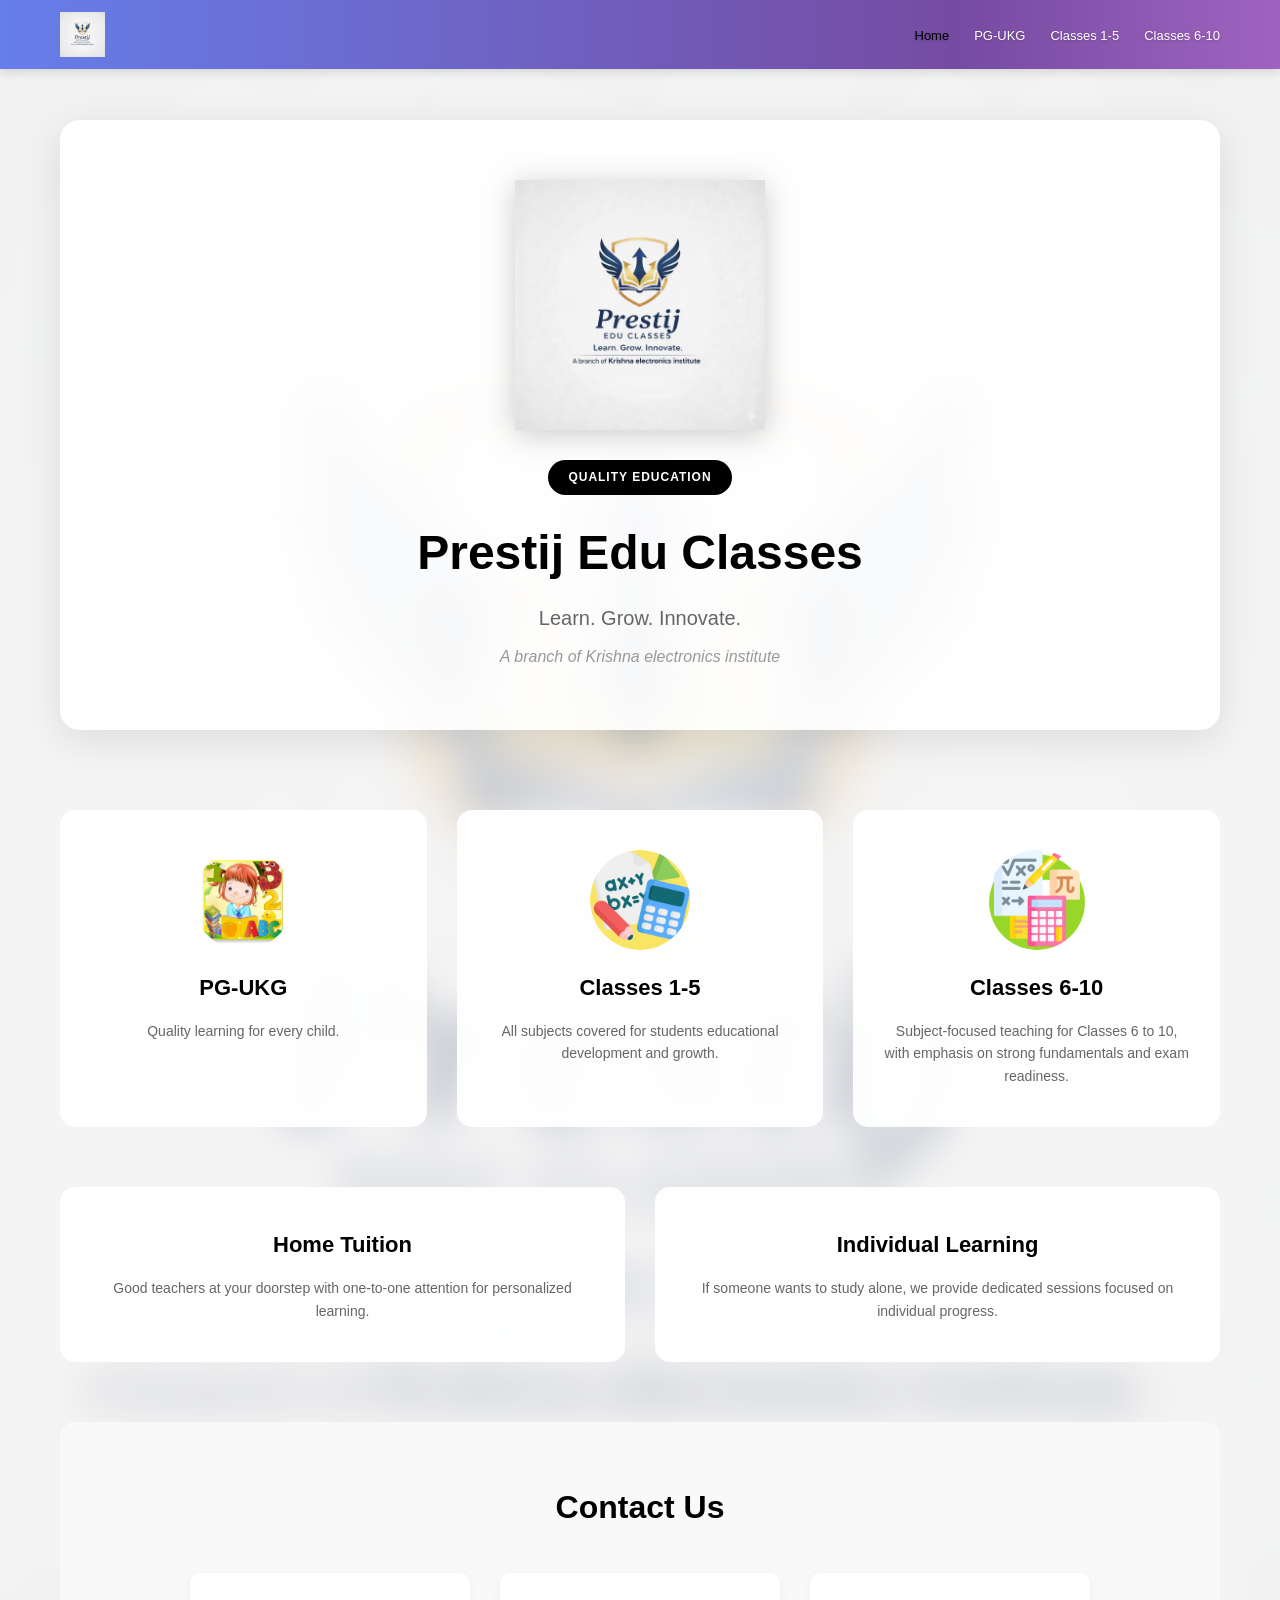
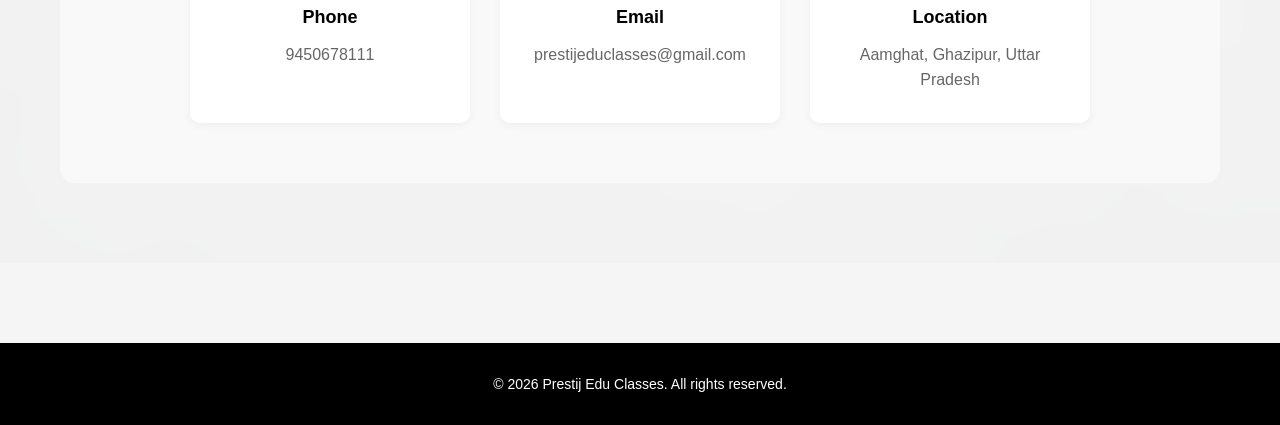
<file: index.html>
<!DOCTYPE html>
<html lang="en">
<head>
<meta charset="UTF-8">
<meta name="viewport" content="width=device-width, initial-scale=1.0">

<title>Prestij Edu Classes | Best Coaching in Ghazipur</title>

<meta name="description" content="Prestij Edu Classes is one of the best coaching institutes in Ghazipur offering classes for PG, UKG, 1st to 10th with experienced teachers.">

<meta name="keywords" content="
coaching in ghazipur,
best coaching in ghazipur,
tuition classes in ghazipur,
coaching classes ghazipur,
top coaching institute ghazipur,
school tuition ghazipur,
best tuition teacher ghazipur,
math coaching ghazipur,
science coaching ghazipur,
english coaching ghazipur,
classes for pg ukg ghazipur,
classes for 1st to 5th ghazipur,
classes for 6th to 10th ghazipur,
home tuition ghazipur,
student coaching ghazipur,
affordable coaching ghazipur,
prestij edu classes ghazipur,
education institute ghazipur,
best tuition center ghazipur,
school preparation coaching ghazipur,
kids coaching ghazipur,
academic coaching ghazipur
">
<meta name="author" content="Prestij Edu Classes">

<link rel="stylesheet" href="home.css">
</head>
<body>
    <nav class="navbar" id="navbar">
        <div class="container">
            <div class="logo">
                <img src="images/logo.png" alt="Prestij Edu Classes" class="logo-img">
            </div>
            <ul class="nav-links">
                <li><a href="index.html" class="active">Home</a></li>
                <li><a href="pg-ukg.html">PG-UKG</a></li>
                <li><a href="1st-5th.html">Classes 1-5</a></li>
                <li><a href="6th-8th.html">Classes 6-10</a></li>
            </ul>
        </div>
    </nav>

    <section class="hero-section">
        <!-- Blurred Background -->
        <div class="hero-bg-blur"></div>
        
        <div class="container">
            <div class="hero-content">
                <img src="images/logo.png" alt="Prestij Edu Classes" class="hero-logo">
                <span class="hero-badge">Quality Education</span>
                <h1>Prestij Edu Classes</h1>
                <p class="tagline">Learn. Grow. Innovate.</p>
                <p class="subtitle">A branch of Krishna electronics institute</p>
            </div>

            <div class="class-grid">
                <a href="pg-ukg.html" class="class-card">
                    <img src="images/pg_icon.png" alt="PG-UKG" class="card-icon">
                    <h3>PG-UKG</h3>
                    <p>Quality learning for every child.</p>
                </a>

                <a href="1st-5th.html" class="class-card">
                    <img src="images/1_5icon.png" alt="Classes 1-5" class="card-icon">
                    <h3>Classes 1-5</h3>
                    <p>All subjects covered for students educational development and growth.</p>
                </a>

                <a href="6th-8th.html" class="class-card">
                    <img src="images/6_8icon.png" alt="Classes 6-8" class="card-icon">
                    <h3>Classes 6-10</h3>
                    <p>Subject-focused teaching for Classes 6 to 10, with emphasis on strong fundamentals and exam readiness.</p>
                </a>
            </div>

            <div class="info-grid">
                <div class="info-card">
                    <h3>Home Tuition</h3>
                    <p>Good teachers at your doorstep with one-to-one attention for personalized learning.</p>
                </div>

                <div class="info-card">
                    <h3>Individual Learning</h3>
                    <p>If someone wants to study alone, we provide dedicated sessions focused on individual progress.</p>
                </div>
            </div>

            <div class="contact-section">
                <h2>Contact Us</h2>
                <div class="contact-info">
                    <div class="contact-item">
                        <h3>Phone</h3>
                        <p>9450678111</p>
                    </div>
                    <div class="contact-item">
                        <h3>Email</h3>
                        <p>prestijeduclasses@gmail.com</p>
                    </div>
                    <div class="contact-item">
                        <h3>Location</h3>
                        <p>Aamghat, Ghazipur, Uttar Pradesh</p>
                    </div>
                </div>
            </div>
        </div>
    </section>

    <footer>
        <p>&copy; 2026 Prestij Edu Classes. All rights reserved.</p>
    </footer>

    <script>
        let lastScroll = 0;
        const navbar = document.getElementById('navbar');
        
        window.addEventListener('scroll', () => {
            const currentScroll = window.pageYOffset;
            
            // Add scrolled class for smaller size
            if (currentScroll > 50) {
                navbar.classList.add('scrolled');
            } else {
                navbar.classList.remove('scrolled');
            }
            
            // Hide/show navbar based on scroll direction
            if (currentScroll > lastScroll && currentScroll > 100) {
                // Scrolling down
                navbar.classList.add('hidden');
            } else {
                // Scrolling up
                navbar.classList.remove('hidden');
            }
            
            lastScroll = currentScroll;
        });
    </script>
</body>
</html>
</file>
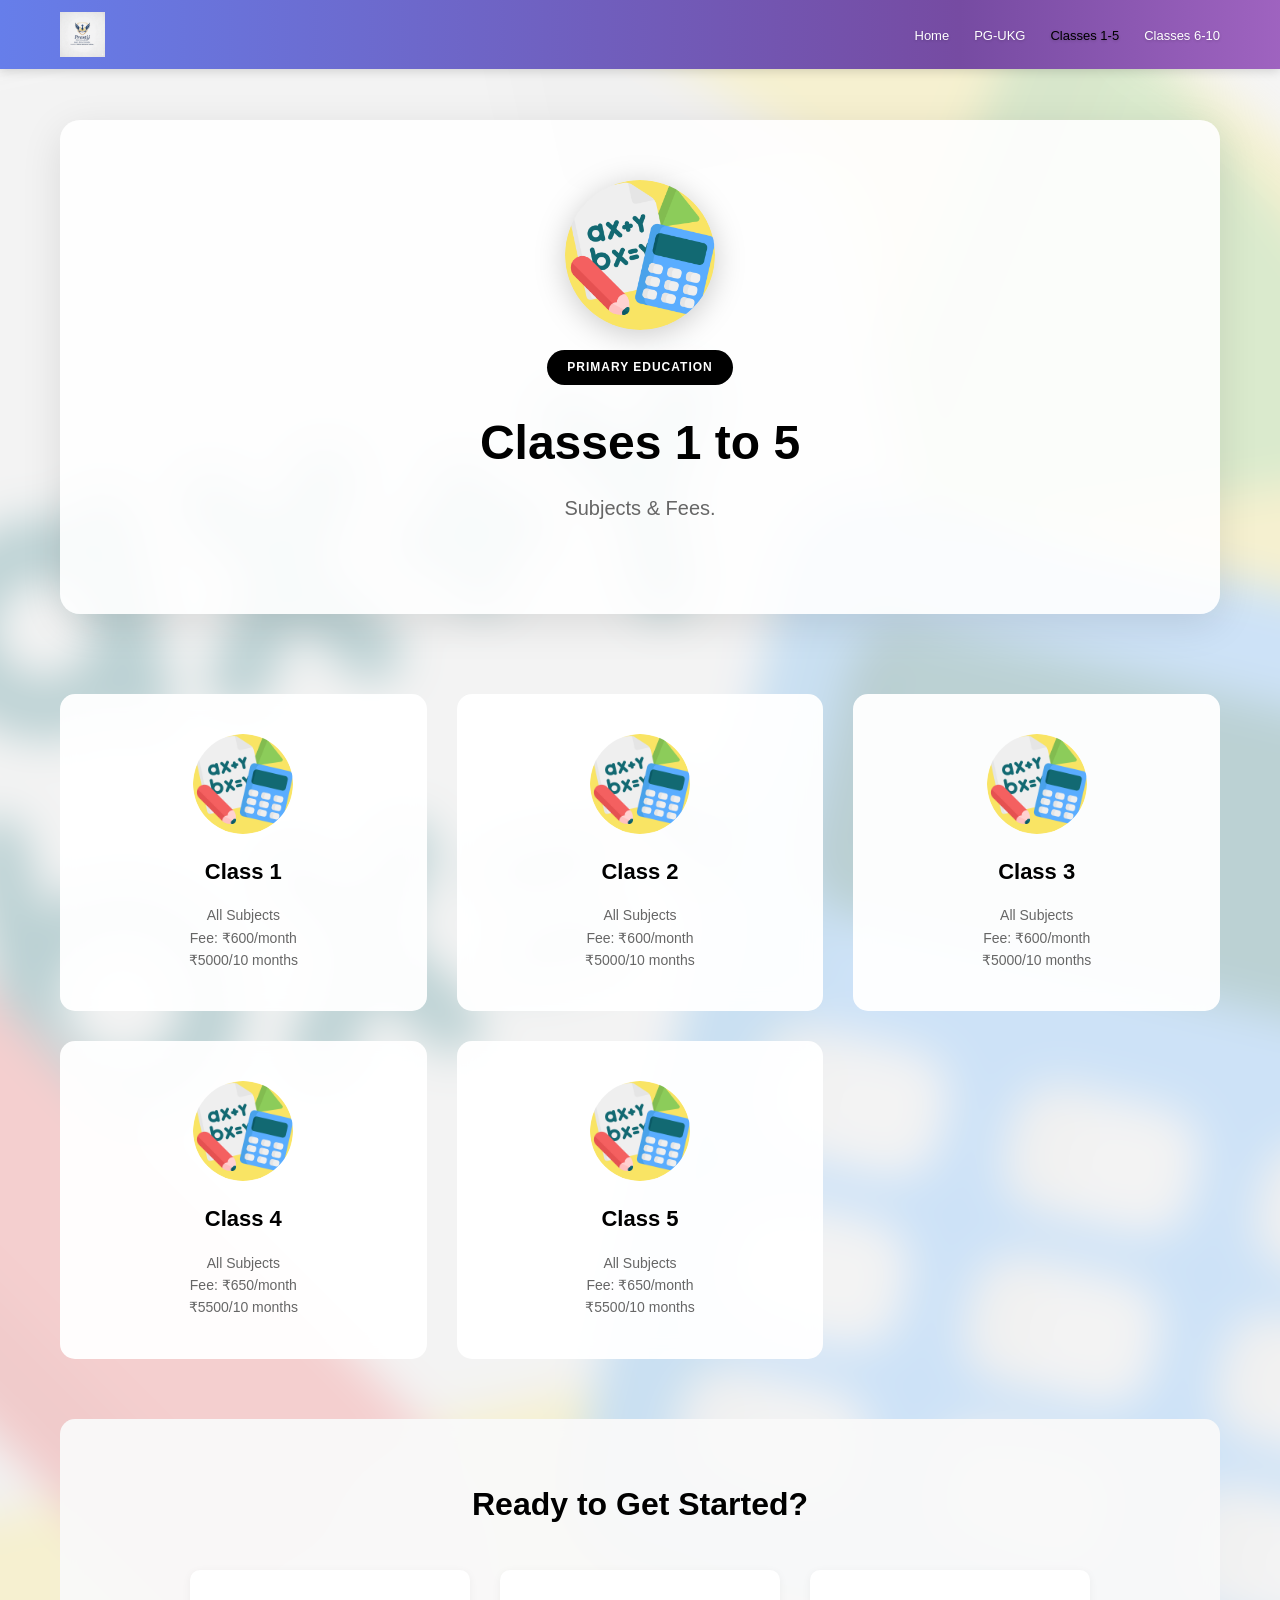
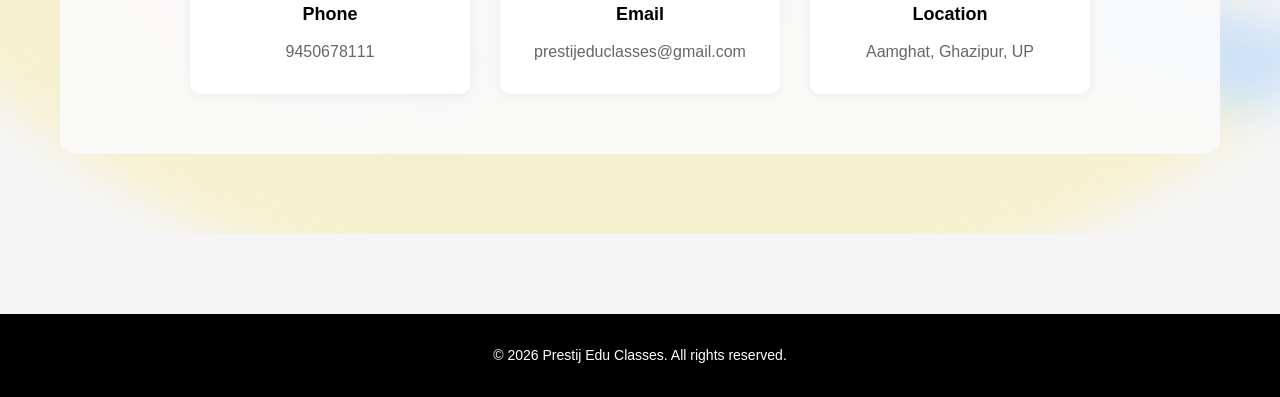
<file: 1st-5th.html>
<!DOCTYPE html>
<html lang="en">
<head>
    <meta charset="UTF-8">
    <meta name="viewport" content="width=device-width, initial-scale=1.0">
    <title>Classes 1-5 - Prestij Edu Classes</title>
    <link rel="stylesheet" href="1st-5th.css">
</head>
<body>
    <nav class="navbar" id="navbar">
        <div class="container">
            <div class="logo">
                <img src="images/logo.png" alt="Prestij Edu Classes" class="logo-img">
            </div>
            <ul class="nav-links">
                <li><a href="index.html">Home</a></li>
                <li><a href="pg-ukg.html">PG-UKG</a></li>
                <li><a href="1st-5th.html" class="active">Classes 1-5</a></li>
                <li><a href="6th-8th.html">Classes 6-10</a></li>
            </ul>
        </div>
    </nav>

    <section class="page-section">
        <!-- Blurred Background -->
        <div class="page-bg-blur"></div>
        
        <div class="container">
            <div class="page-hero">
                <img src="images/1_5icon.png" alt="Classes 1-5" class="page-icon">
                <span class="hero-badge">Primary Education</span>
                <h1>Classes 1 to 5</h1>
                <p class="tagline">Subjects & Fees.</p>
            </div>

            <div class="class-detail-grid">
                <div class="class-detail-card">
                    <img src="images/1_5icon.png" alt="Class 1" class="card-icon">
                    <h3>Class 1</h3>
                    <p>All Subjects<br>Fee: ₹600/month<br>₹5000/10 months</p>
                </div>

                <div class="class-detail-card">
                    <img src="images/1_5icon.png" alt="Class 2" class="card-icon">
                    <h3>Class 2</h3>
                    <p>All Subjects<br>Fee: ₹600/month<br>₹5000/10 months</p>
                </div>

                <div class="class-detail-card">
                    <img src="images/1_5icon.png" alt="Class 3" class="card-icon">
                    <h3>Class 3</h3>
                    <p>All Subjects<br>Fee: ₹600/month<br>₹5000/10 months</p>
                </div>

                <div class="class-detail-card">
                    <img src="images/1_5icon.png" alt="Class 4" class="card-icon">
                    <h3>Class 4</h3>
                    <p>All Subjects<br>Fee: ₹650/month<br>₹5500/10 months</p>
                </div>

                <div class="class-detail-card">
                    <img src="images/1_5icon.png" alt="Class 5" class="card-icon">
                    <h3>Class 5</h3>
                    <p>All Subjects<br>Fee: ₹650/month<br>₹5500/10 months</p>
                </div>
            </div>

            <div class="admission-section">
                <h2>Ready to Get Started?</h2>
                <div class="contact-info">
                    <div class="contact-item">
                        <h3>Phone</h3>
                        <p>9450678111</p>
                    </div>
                    <div class="contact-item">
                        <h3>Email</h3>
                        <p>prestijeduclasses@gmail.com</p>
                    </div>
                    <div class="contact-item">
                        <h3>Location</h3>
                        <p>Aamghat, Ghazipur, UP</p>
                    </div>
                </div>
            </div>
        </div>
    </section>

    <footer>
        <p>&copy; 2026 Prestij Edu Classes. All rights reserved.</p>
    </footer>

    <script>
        let lastScroll = 0;
        const navbar = document.getElementById('navbar');
        
        window.addEventListener('scroll', () => {
            const currentScroll = window.pageYOffset;
            
            if (currentScroll > 50) {
                navbar.classList.add('scrolled');
            } else {
                navbar.classList.remove('scrolled');
            }
            
            if (currentScroll > lastScroll && currentScroll > 100) {
                navbar.classList.add('hidden');
            } else {
                navbar.classList.remove('hidden');
            }
            
            lastScroll = currentScroll;
        });
    </script>
</body>
</html>
</file>
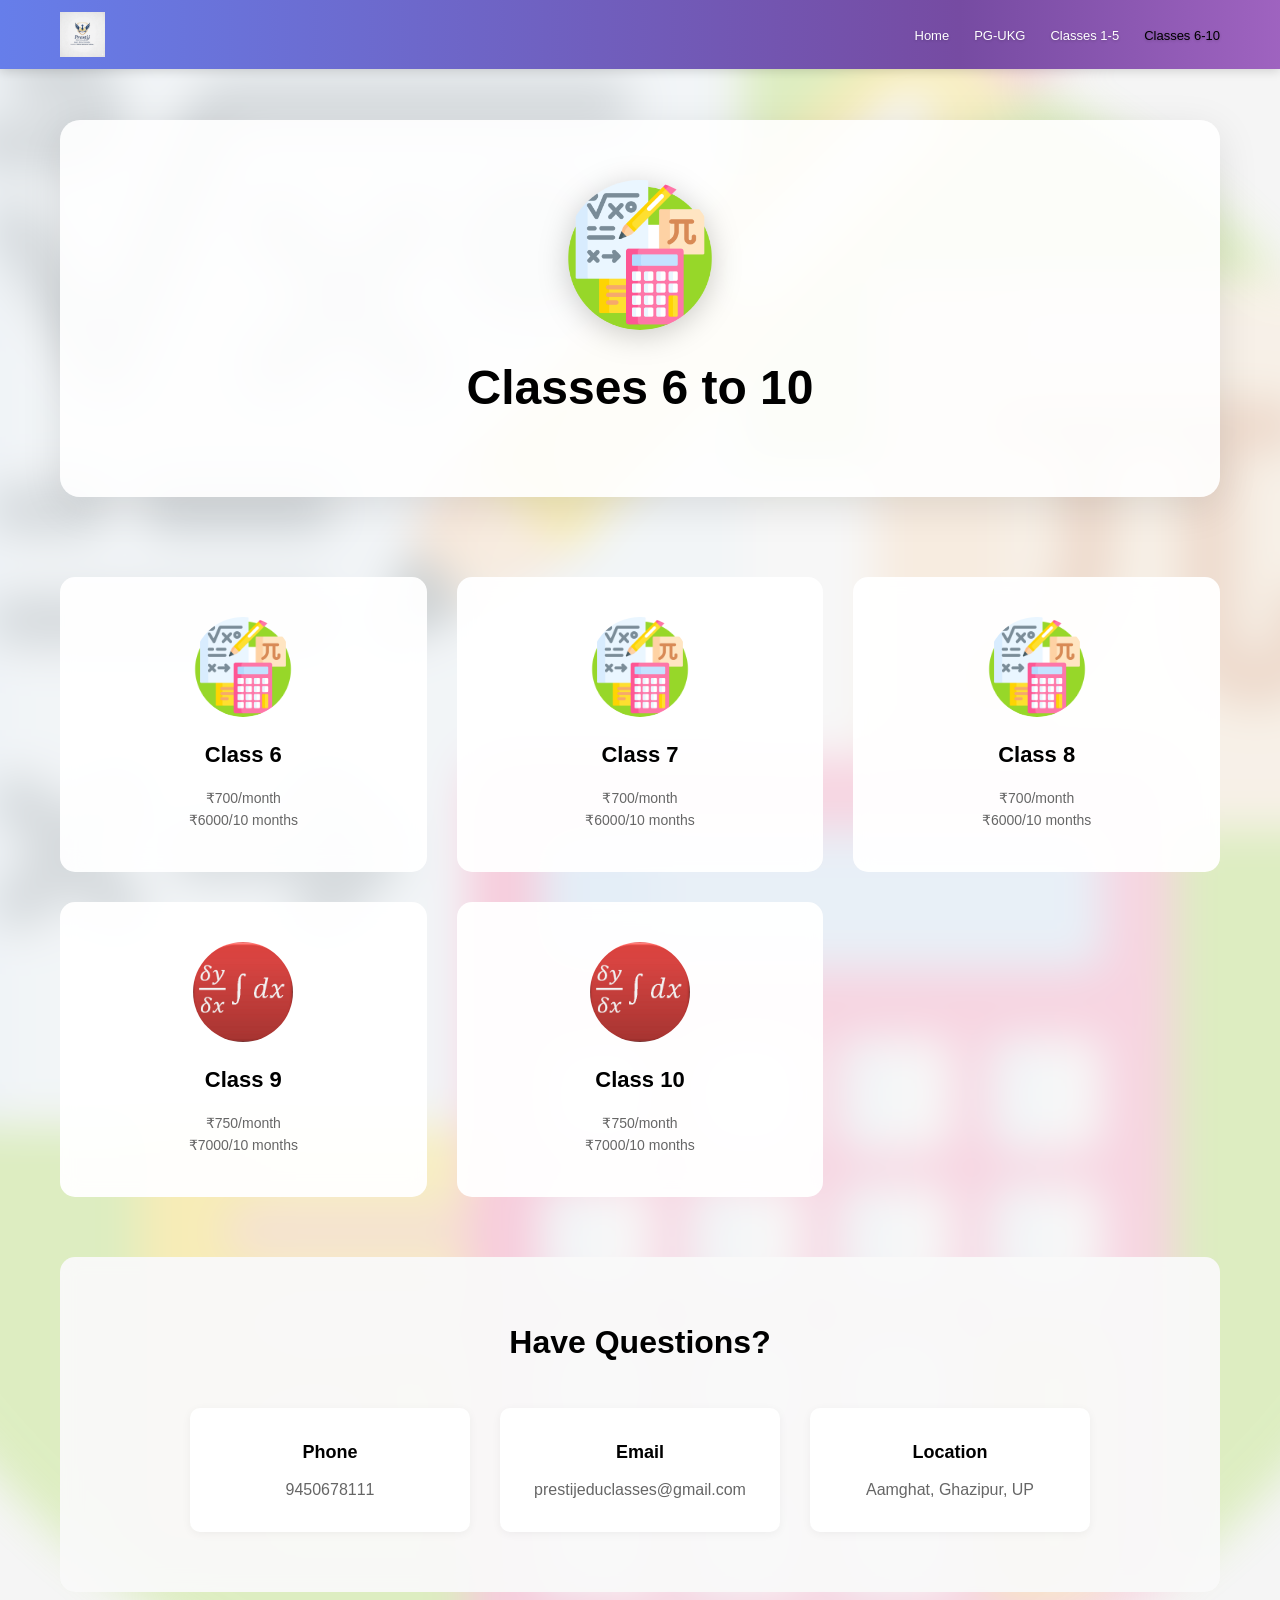
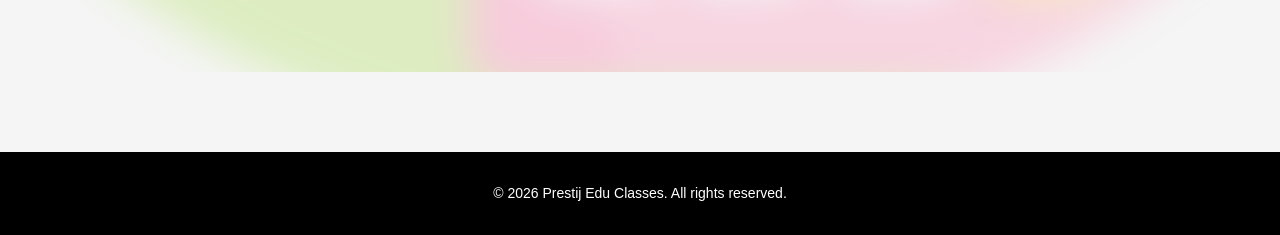
<file: 6th-8th.html>
<!DOCTYPE html>
<html lang="en">
<head>
    <meta charset="UTF-8">
    <meta name="viewport" content="width=device-width, initial-scale=1.0">
    <title>Classes 6-10 - Prestij Edu Classes</title>
    <link rel="stylesheet" href="6th-8th.css">
</head>
<body>
    <nav class="navbar" id="navbar">
        <div class="container">
            <div class="logo">
                <img src="images/logo.png" alt="Prestij Edu Classes" class="logo-img">
            </div>
            <ul class="nav-links">
                <li><a href="index.html">Home</a></li>
                <li><a href="pg-ukg.html">PG-UKG</a></li>
                <li><a href="1st-5th.html">Classes 1-5</a></li>
                <li><a href="6th-8th.html" class="active">Classes 6-10</a></li>
            </ul>
        </div>
    </nav>

    <section class="page-section">
        <!-- Blurred Background -->
        <div class="page-bg-blur"></div>
        
        <div class="container">
            <div class="page-hero">
                <img src="images/6_8icon.png" alt="Classes 6-10" class="page-icon">
                <h1>Classes 6 to 10</h1>
            </div>

            <div class="combo-grid">
                <div class="combo-card">
                    <img src="images/6_8icon.png" alt="Class 6" class="card-icon">
                    <h3>Class 6</h3>
                    <p>₹700/month<br>₹6000/10 months</p>
                </div>

                <div class="combo-card">
                    <img src="images/6_8icon.png" alt="Class 7" class="card-icon">
                    <h3>Class 7</h3>
                    <p>₹700/month<br>₹6000/10 months</p>
                </div>

                <div class="combo-card">
                    <img src="images/6_8icon.png" alt="Class 8" class="card-icon">
                    <h3>Class 8</h3>
                    <p>₹700/month<br>₹6000/10 months</p>
                </div>

                <div class="combo-card">
                    <img src="images/calculus-icon-3.jpg" alt="Class 9" class="card-icon">
                    <h3>Class 9</h3>
                    <p>₹750/month<br>₹7000/10 months</p>
                </div>

                <div class="combo-card">
                    <img src="images/calculus-icon-3.jpg" alt="Class 10" class="card-icon">
                    <h3>Class 10</h3>
                    <p>₹750/month<br>₹7000/10 months</p>
                </div>
            </div>

            <div class="questions-section">
                <h2>Have Questions?</h2>
                <div class="contact-info">
                    <div class="contact-item">
                        <h3>Phone</h3>
                        <p>9450678111</p>
                    </div>
                    <div class="contact-item">
                        <h3>Email</h3>
                        <p>prestijeduclasses@gmail.com</p>
                    </div>
                    <div class="contact-item">
                        <h3>Location</h3>
                        <p>Aamghat, Ghazipur, UP</p>
                    </div>
                </div>
            </div>
        </div>
    </section>

    <footer>
        <p>&copy; 2026 Prestij Edu Classes. All rights reserved.</p>
    </footer>

    <script>
        let lastScroll = 0;
        const navbar = document.getElementById('navbar');
        
        window.addEventListener('scroll', () => {
            const currentScroll = window.pageYOffset;
            
            if (currentScroll > 50) {
                navbar.classList.add('scrolled');
            } else {
                navbar.classList.remove('scrolled');
            }
            
            if (currentScroll > lastScroll && currentScroll > 100) {
                navbar.classList.add('hidden');
            } else {
                navbar.classList.remove('hidden');
            }
            
            lastScroll = currentScroll;
        });
    </script>
</body>
</html>
</file>
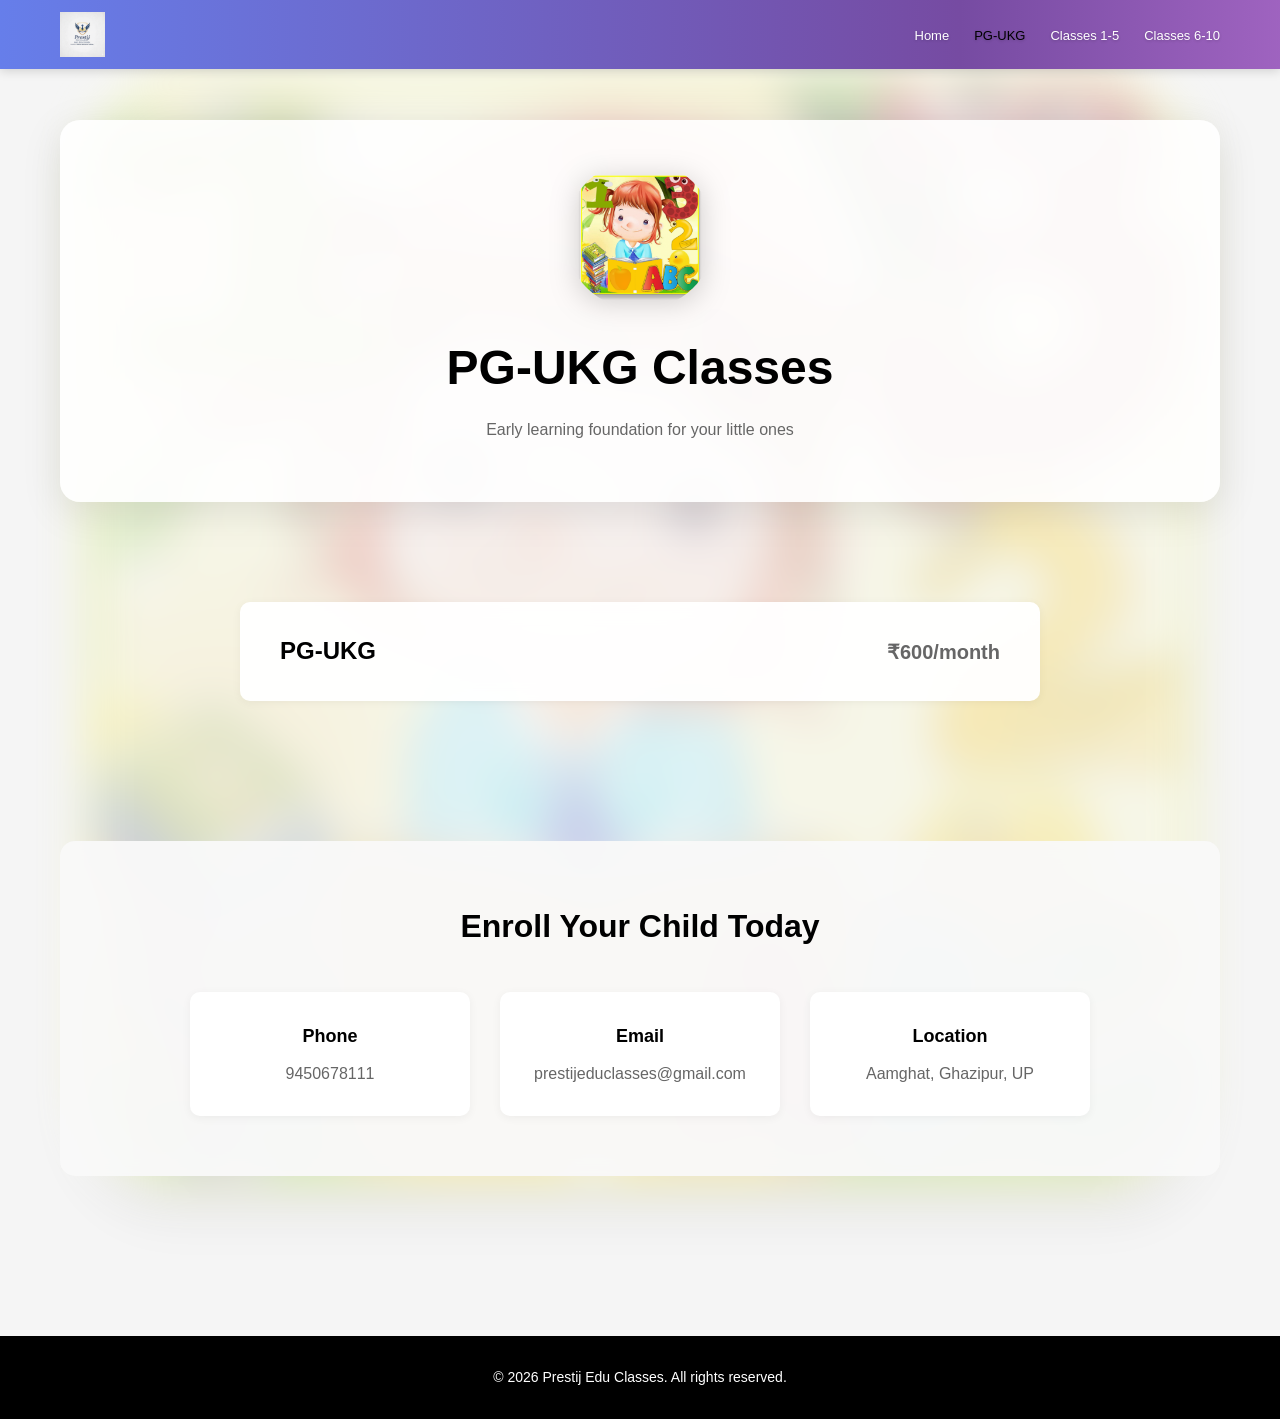
<file: pg-ukg.html>
<!DOCTYPE html>
<html lang="en">
<head>
    <meta charset="UTF-8">
    <meta name="viewport" content="width=device-width, initial-scale=1.0">
    <title>PG-UKG Classes - Prestij Edu Classes</title>
    <link rel="stylesheet" href="pg-ukg.css">
</head>
<body>
    <nav class="navbar" id="navbar">
        <div class="container">
            <div class="logo">
                <img src="images/logo.png" alt="Prestij Edu Classes" class="logo-img">
            </div>
            <ul class="nav-links">
                <li><a href="index.html">Home</a></li>
                <li><a href="pg-ukg.html" class="active">PG-UKG</a></li>
                <li><a href="1st-5th.html">Classes 1-5</a></li>
                <li><a href="6th-8th.html">Classes 6-10</a></li>
            </ul>
        </div>
    </nav>

    <section class="page-section">
        <!-- Blurred Background -->
        <div class="page-bg-blur"></div>
        
        <div class="container">
            <div class="page-header">
                <img src="images/pg_icon.png" alt="PG-UKG" class="page-icon">
                <h1>PG-UKG Classes</h1>
                <p class="subtitle">Early learning foundation for your little ones</p>
            </div>

            <div class="fee-structure">
                <div class="fee-item">
                    <h3>PG-UKG</h3>
                    <p class="fee-amount">₹600/month</p>
                </div>
            </div>

            <div class="contact-section">
                <h2>Enroll Your Child Today</h2>
                <div class="contact-info">
                    <div class="contact-item">
                        <h3>Phone</h3>
                        <p>9450678111</p>
                    </div>
                    <div class="contact-item">
                        <h3>Email</h3>
                        <p>prestijeduclasses@gmail.com</p>
                    </div>
                    <div class="contact-item">
                        <h3>Location</h3>
                        <p>Aamghat, Ghazipur, UP</p>
                    </div>
                </div>
            </div>
        </div>
    </section>

    <footer>
        <p>&copy; 2026 Prestij Edu Classes. All rights reserved.</p>
    </footer>

    <script>
        let lastScroll = 0;
        const navbar = document.getElementById('navbar');
        
        window.addEventListener('scroll', () => {
            const currentScroll = window.pageYOffset;
            
            if (currentScroll > 50) {
                navbar.classList.add('scrolled');
            } else {
                navbar.classList.remove('scrolled');
            }
            
            if (currentScroll > lastScroll && currentScroll > 100) {
                navbar.classList.add('hidden');
            } else {
                navbar.classList.remove('hidden');
            }
            
            lastScroll = currentScroll;
        });
    </script>
</body>
</html>
</file>
<file: home.css>
* {
    margin: 0;
    padding: 0;
    box-sizing: border-box;
}

body {
    font-family: -apple-system, BlinkMacSystemFont, 'Segoe UI', Roboto, 'Helvetica Neue', Arial, sans-serif;
    line-height: 1.6;
    color: #333;
    background-color: #f5f5f5;
}

.container {
    max-width: 1200px;
    margin: 0 auto;
    padding: 0 20px;
}

/* Navigation - Smaller with Animated Gradient */
.navbar {
    background: linear-gradient(90deg, #667eea 0%, #764ba2 25%, #f093fb 50%, #4facfe 75%, #667eea 100%);
    background-size: 300% 100%;
    padding: 12px 0;
    box-shadow: 0 2px 10px rgba(0,0,0,0.15);
    position: fixed;
    top: 0;
    left: 0;
    right: 0;
    z-index: 1000;
    transition: transform 0.3s ease, padding 0.3s ease;
    animation: gradientShift 8s ease infinite;
}

@keyframes gradientShift {
    0% {
        background-position: 0% 50%;
    }
    50% {
        background-position: 100% 50%;
    }
    100% {
        background-position: 0% 50%;
    }
}

/* Navbar when scrolled - Even smaller */
.navbar.scrolled {
    padding: 8px 0;
    box-shadow: 0 4px 15px rgba(0,0,0,0.2);
}

/* Hide navbar when scrolling down */
.navbar.hidden {
    transform: translateY(-100%);
}

.navbar .container {
    display: flex;
    justify-content: space-between;
    align-items: center;
}

.logo {
    display: flex;
    align-items: center;
}

.logo-img {
    height: 45px;
    width: auto;
    object-fit: contain;
    transition: height 0.3s ease;
}

.navbar.scrolled .logo-img {
    height: 35px;
}

.nav-links {
    display: flex;
    list-style: none;
    gap: 25px;
}

.nav-links a {
    text-decoration: none;
    color: #fff;
    font-size: 13px;
    transition: all 0.3s ease;
    font-weight: 500;
    text-shadow: 0 1px 3px rgba(0,0,0,0.2);
}

.nav-links a:hover,
.nav-links a.active {
    color: #000;
    transform: translateY(-2px);
}

/* Hero Section with Blur Background */
.hero-section {
    padding: 120px 0 80px 0;
    position: relative;
    min-height: 100vh;
    overflow: hidden;
}

/* Blurred Background Layer */
.hero-bg-blur {
    position: absolute;
    top: 0;
    left: 0;
    width: 100%;
    height: 100%;
    background-image: url('images/logo.png');
    background-position: center;
    background-repeat: no-repeat;
    background-size: cover;
    filter: blur(20px);
    -webkit-filter: blur(20px);
    transform: scale(1.1);
    z-index: -1;
    opacity: 0.3;
}

/* Hero Content Layer */
.hero-content {
    text-align: center;
    margin-bottom: 80px;
    position: relative;
    z-index: 2;
    background-color: rgba(255, 255, 255, 0.9);
    padding: 60px 40px;
    border-radius: 20px;
    box-shadow: 0 10px 40px rgba(0,0,0,0.1);
}

.hero-logo {
    width: 250px;
    height: auto;
    margin-bottom: 30px;
    display: block;
    margin-left: auto;
    margin-right: auto;
    filter: drop-shadow(0 5px 15px rgba(0,0,0,0.2));
}

.hero-badge {
    display: inline-block;
    background-color: #000;
    color: #fff;
    padding: 8px 20px;
    border-radius: 20px;
    font-size: 12px;
    font-weight: 600;
    margin-bottom: 20px;
    text-transform: uppercase;
    letter-spacing: 1px;
}

h1 {
    font-size: 48px;
    font-weight: 700;
    margin-bottom: 10px;
    color: #000;
}

.tagline {
    font-size: 20px;
    color: #666;
    margin-bottom: 10px;
}

.subtitle {
    font-size: 16px;
    color: #999;
    font-style: italic;
}

/* Class Cards Grid */
.class-grid {
    display: grid;
    grid-template-columns: repeat(auto-fit, minmax(300px, 1fr));
    gap: 30px;
    margin-bottom: 60px;
    position: relative;
    z-index: 2;
}

.class-card {
    background-color: rgba(255, 255, 255, 0.95);
    padding: 40px 30px;
    border-radius: 15px;
    text-align: center;
    transition: transform 0.3s, box-shadow 0.3s;
    text-decoration: none;
    color: inherit;
    display: block;
    backdrop-filter: blur(10px);
}

.class-card:hover {
    transform: translateY(-5px);
    box-shadow: 0 10px 30px rgba(0,0,0,0.15);
}

.card-icon {
    width: 100px;
    height: 100px;
    object-fit: cover;
    border-radius: 50%;
    margin: 0 auto 20px;
    display: block;
}

.class-card h3 {
    font-size: 22px;
    font-weight: 600;
    margin-bottom: 15px;
    color: #000;
}

.class-card p {
    font-size: 14px;
    color: #666;
    line-height: 1.6;
}

/* Info Grid */
.info-grid {
    display: grid;
    grid-template-columns: repeat(auto-fit, minmax(300px, 1fr));
    gap: 30px;
    margin-bottom: 60px;
    position: relative;
    z-index: 2;
}

.info-card {
    background-color: rgba(255, 255, 255, 0.95);
    padding: 40px 30px;
    border-radius: 15px;
    text-align: center;
    transition: transform 0.3s, box-shadow 0.3s;
    backdrop-filter: blur(10px);
}

.info-card:hover {
    transform: translateY(-5px);
    box-shadow: 0 10px 30px rgba(0,0,0,0.15);
}

.info-card h3 {
    font-size: 22px;
    font-weight: 600;
    margin-bottom: 15px;
    color: #000;
}

.info-card p {
    font-size: 14px;
    color: #666;
    line-height: 1.6;
}

/* Contact Section */
.contact-section {
    background-color: rgba(249, 249, 249, 0.95);
    padding: 60px 40px;
    border-radius: 15px;
    margin-top: 60px;
    text-align: center;
    position: relative;
    z-index: 2;
    backdrop-filter: blur(10px);
}

.contact-section h2 {
    font-size: 32px;
    font-weight: 600;
    margin-bottom: 40px;
    color: #000;
}

.contact-info {
    display: grid;
    grid-template-columns: repeat(auto-fit, minmax(250px, 1fr));
    gap: 30px;
    max-width: 900px;
    margin: 0 auto;
}

.contact-item {
    background-color: #fff;
    padding: 30px;
    border-radius: 10px;
    box-shadow: 0 2px 10px rgba(0,0,0,0.05);
    transition: transform 0.3s, box-shadow 0.3s;
}

.contact-item:hover {
    transform: translateY(-3px);
    box-shadow: 0 5px 20px rgba(0,0,0,0.1);
}

.contact-item h3 {
    font-size: 18px;
    font-weight: 600;
    color: #000;
    margin-bottom: 10px;
}

.contact-item p {
    font-size: 16px;
    color: #666;
    word-break: break-word;
}

/* Footer */
footer {
    background-color: #000;
    color: #fff;
    text-align: center;
    padding: 30px 0;
    margin-top: 80px;
    position: relative;
    z-index: 2;
}

footer p {
    font-size: 14px;
}

/* Responsive Design */
@media (max-width: 768px) {
    h1 {
        font-size: 36px;
    }

    .tagline {
        font-size: 18px;
    }

    .nav-links {
        gap: 15px;
    }

    .nav-links a {
        font-size: 11px;
    }

    .class-grid,
    .info-grid,
    .contact-info {
        grid-template-columns: 1fr;
    }

    .navbar .container {
        flex-direction: row;
        gap: 10px;
    }

    .logo-img {
        height: 40px;
    }

    .navbar.scrolled .logo-img {
        height: 32px;
    }

    .hero-logo {
        width: 180px;
    }

    .hero-content {
        padding: 40px 20px;
    }

    .card-icon {
        width: 80px;
        height: 80px;
    }
}

@media (max-width: 480px) {
    h1 {
        font-size: 28px;
    }

    .hero-badge {
        font-size: 10px;
        padding: 6px 15px;
    }

    .container {
        padding: 0 15px;
    }

    .logo-img {
        height: 35px;
    }

    .navbar.scrolled .logo-img {
        height: 28px;
    }

    .hero-logo {
        width: 150px;
    }

    .hero-content {
        padding: 30px 15px;
    }

    .card-icon {
        width: 70px;
        height: 70px;
    }

    .nav-links {
        gap: 10px;
    }

    .nav-links a {
        font-size: 10px;
    }
}
</file>
<file: 1st-5th.css>
* {
    margin: 0;
    padding: 0;
    box-sizing: border-box;
}

body {
    font-family: -apple-system, BlinkMacSystemFont, 'Segoe UI', Roboto, 'Helvetica Neue', Arial, sans-serif;
    line-height: 1.6;
    color: #333;
    background-color: #f5f5f5;
}

.container {
    max-width: 1200px;
    margin: 0 auto;
    padding: 0 20px;
}

/* Navigation - Animated Gradient */
.navbar {
    background: linear-gradient(90deg, #667eea 0%, #764ba2 25%, #f093fb 50%, #4facfe 75%, #667eea 100%);
    background-size: 300% 100%;
    padding: 12px 0;
    box-shadow: 0 2px 10px rgba(0,0,0,0.15);
    position: fixed;
    top: 0;
    left: 0;
    right: 0;
    z-index: 1000;
    transition: transform 0.3s ease, padding 0.3s ease;
    animation: gradientShift 8s ease infinite;
}

@keyframes gradientShift {
    0% {
        background-position: 0% 50%;
    }
    50% {
        background-position: 100% 50%;
    }
    100% {
        background-position: 0% 50%;
    }
}

.navbar.scrolled {
    padding: 8px 0;
    box-shadow: 0 4px 15px rgba(0,0,0,0.2);
}

.navbar.hidden {
    transform: translateY(-100%);
}

.navbar .container {
    display: flex;
    justify-content: space-between;
    align-items: center;
}

.logo {
    display: flex;
    align-items: center;
}

.logo-img {
    height: 45px;
    width: auto;
    object-fit: contain;
    transition: height 0.3s ease;
}

.navbar.scrolled .logo-img {
    height: 35px;
}

.nav-links {
    display: flex;
    list-style: none;
    gap: 25px;
}

.nav-links a {
    text-decoration: none;
    color: #fff;
    font-size: 13px;
    transition: all 0.3s ease;
    font-weight: 500;
    text-shadow: 0 1px 3px rgba(0,0,0,0.2);
}

.nav-links a:hover,
.nav-links a.active {
    color: #000;
    transform: translateY(-2px);
}

/* Page Section with Blur Background */
.page-section {
    padding: 120px 0 80px 0;
    position: relative;
    min-height: 100vh;
    overflow: hidden;
}

/* Blurred Background Layer */
.page-bg-blur {
    position: absolute;
    top: 0;
    left: 0;
    width: 100%;
    height: 100%;
    background-image: url('images/1_5icon.png');
    background-position: center;
    background-repeat: no-repeat;
    background-size: cover;
    filter: blur(20px);
    -webkit-filter: blur(20px);
    transform: scale(1.1);
    z-index: -1;
    opacity: 0.25;
}

.page-hero {
    text-align: center;
    margin-bottom: 80px;
    background-color: rgba(255, 255, 255, 0.9);
    padding: 60px 40px;
    border-radius: 20px;
    box-shadow: 0 10px 40px rgba(0,0,0,0.1);
    position: relative;
    z-index: 2;
}

.page-icon {
    width: 150px;
    height: 150px;
    object-fit: cover;
    border-radius: 50%;
    margin: 0 auto 20px;
    display: block;
    filter: drop-shadow(0 5px 15px rgba(0,0,0,0.2));
}

.hero-badge {
    display: inline-block;
    background-color: #000;
    color: #fff;
    padding: 8px 20px;
    border-radius: 20px;
    font-size: 12px;
    font-weight: 600;
    margin-bottom: 20px;
    text-transform: uppercase;
    letter-spacing: 1px;
}

h1 {
    font-size: 48px;
    font-weight: 700;
    margin-bottom: 10px;
    color: #000;
}

.tagline {
    font-size: 20px;
    color: #666;
    margin-bottom: 30px;
}

/* Class Detail Grid */
.class-detail-grid {
    display: grid;
    grid-template-columns: repeat(auto-fit, minmax(300px, 1fr));
    gap: 30px;
    margin-bottom: 60px;
    position: relative;
    z-index: 2;
}

.class-detail-card {
    background-color: rgba(255, 255, 255, 0.95);
    padding: 40px 30px;
    border-radius: 15px;
    text-align: center;
    transition: transform 0.3s, box-shadow 0.3s;
    backdrop-filter: blur(10px);
}

.class-detail-card:hover {
    transform: translateY(-5px);
    box-shadow: 0 10px 30px rgba(0,0,0,0.15);
}

.card-icon {
    width: 100px;
    height: 100px;
    object-fit: cover;
    border-radius: 50%;
    margin: 0 auto 20px;
    display: block;
}

.class-detail-card h3 {
    font-size: 22px;
    font-weight: 600;
    margin-bottom: 15px;
    color: #000;
}

.class-detail-card p {
    font-size: 14px;
    color: #666;
    line-height: 1.6;
}

/* Admission Section */
.admission-section {
    background-color: rgba(249, 249, 249, 0.95);
    padding: 60px 40px;
    border-radius: 15px;
    margin-top: 60px;
    text-align: center;
    position: relative;
    z-index: 2;
    backdrop-filter: blur(10px);
}

.admission-section h2 {
    font-size: 32px;
    font-weight: 600;
    margin-bottom: 40px;
    color: #000;
}

.contact-info {
    display: grid;
    grid-template-columns: repeat(auto-fit, minmax(250px, 1fr));
    gap: 30px;
    max-width: 900px;
    margin: 0 auto;
}

.contact-item {
    background-color: #fff;
    padding: 30px;
    border-radius: 10px;
    box-shadow: 0 2px 10px rgba(0,0,0,0.05);
    transition: transform 0.3s, box-shadow 0.3s;
}

.contact-item:hover {
    transform: translateY(-3px);
    box-shadow: 0 5px 20px rgba(0,0,0,0.1);
}

.contact-item h3 {
    font-size: 18px;
    font-weight: 600;
    color: #000;
    margin-bottom: 10px;
}

.contact-item p {
    font-size: 16px;
    color: #666;
    word-break: break-word;
}

/* Footer */
footer {
    background-color: #000;
    color: #fff;
    text-align: center;
    padding: 30px 0;
    margin-top: 80px;
    position: relative;
    z-index: 2;
}

footer p {
    font-size: 14px;
}

/* Responsive Design */
@media (max-width: 768px) {
    h1 {
        font-size: 36px;
    }

    .tagline {
        font-size: 18px;
    }

    .nav-links {
        gap: 15px;
    }

    .nav-links a {
        font-size: 11px;
    }

    .class-detail-grid,
    .contact-info {
        grid-template-columns: 1fr;
    }

    .navbar .container {
        flex-direction: row;
    }

    .logo-img {
        height: 40px;
    }

    .navbar.scrolled .logo-img {
        height: 32px;
    }

    .page-icon {
        width: 120px;
        height: 120px;
    }

    .page-hero {
        padding: 40px 20px;
    }

    .card-icon {
        width: 80px;
        height: 80px;
    }
}

@media (max-width: 480px) {
    h1 {
        font-size: 28px;
    }

    .hero-badge {
        font-size: 10px;
        padding: 6px 15px;
    }

    .container {
        padding: 0 15px;
    }

    .logo-img {
        height: 35px;
    }

    .navbar.scrolled .logo-img {
        height: 28px;
    }

    .page-icon {
        width: 100px;
        height: 100px;
    }

    .page-hero {
        padding: 30px 15px;
    }

    .card-icon {
        width: 70px;
        height: 70px;
    }

    .nav-links {
        gap: 10px;
    }

    .nav-links a {
        font-size: 10px;
    }
}
</file>
<file: 6th-8th.css>
* {
    margin: 0;
    padding: 0;
    box-sizing: border-box;
}

body {
    font-family: -apple-system, BlinkMacSystemFont, 'Segoe UI', Roboto, 'Helvetica Neue', Arial, sans-serif;
    line-height: 1.6;
    color: #333;
    background-color: #f5f5f5;
}

.container {
    max-width: 1200px;
    margin: 0 auto;
    padding: 0 20px;
}

/* Navigation - Animated Gradient */
.navbar {
    background: linear-gradient(90deg, #667eea 0%, #764ba2 25%, #f093fb 50%, #4facfe 75%, #667eea 100%);
    background-size: 300% 100%;
    padding: 12px 0;
    box-shadow: 0 2px 10px rgba(0,0,0,0.15);
    position: fixed;
    top: 0;
    left: 0;
    right: 0;
    z-index: 1000;
    transition: transform 0.3s ease, padding 0.3s ease;
    animation: gradientShift 8s ease infinite;
}

@keyframes gradientShift {
    0% {
        background-position: 0% 50%;
    }
    50% {
        background-position: 100% 50%;
    }
    100% {
        background-position: 0% 50%;
    }
}

.navbar.scrolled {
    padding: 8px 0;
    box-shadow: 0 4px 15px rgba(0,0,0,0.2);
}

.navbar.hidden {
    transform: translateY(-100%);
}

.navbar .container {
    display: flex;
    justify-content: space-between;
    align-items: center;
}

.logo {
    display: flex;
    align-items: center;
}

.logo-img {
    height: 45px;
    width: auto;
    object-fit: contain;
    transition: height 0.3s ease;
}

.navbar.scrolled .logo-img {
    height: 35px;
}

.nav-links {
    display: flex;
    list-style: none;
    gap: 25px;
}

.nav-links a {
    text-decoration: none;
    color: #fff;
    font-size: 13px;
    transition: all 0.3s ease;
    font-weight: 500;
    text-shadow: 0 1px 3px rgba(0,0,0,0.2);
}

.nav-links a:hover,
.nav-links a.active {
    color: #000;
    transform: translateY(-2px);
}

/* Page Section with Blur Background */
.page-section {
    padding: 120px 0 80px 0;
    position: relative;
    min-height: 100vh;
    overflow: hidden;
}

/* Blurred Background Layer */
.page-bg-blur {
    position: absolute;
    top: 0;
    left: 0;
    width: 100%;
    height: 100%;
    background-image: url('images/6_8icon.png');
    background-position: center;
    background-repeat: no-repeat;
    background-size: cover;
    filter: blur(20px);
    -webkit-filter: blur(20px);
    transform: scale(1.1);
    z-index: -1;
    opacity: 0.25;
}

.page-hero {
    text-align: center;
    margin-bottom: 80px;
    background-color: rgba(255, 255, 255, 0.9);
    padding: 60px 40px;
    border-radius: 20px;
    box-shadow: 0 10px 40px rgba(0,0,0,0.1);
    position: relative;
    z-index: 2;
}

.page-icon {
    width: 150px;
    height: 150px;
    object-fit: cover;
    border-radius: 50%;
    margin: 0 auto 20px;
    display: block;
    filter: drop-shadow(0 5px 15px rgba(0,0,0,0.2));
}

.hero-badge {
    display: inline-block;
    background-color: #000;
    color: #fff;
    padding: 8px 20px;
    border-radius: 20px;
    font-size: 12px;
    font-weight: 600;
    margin-bottom: 20px;
    text-transform: uppercase;
    letter-spacing: 1px;
}

h1 {
    font-size: 48px;
    font-weight: 700;
    margin-bottom: 10px;
    color: #000;
}

.tagline {
    font-size: 20px;
    color: #666;
    margin-bottom: 30px;
}

/* Combo Grid */
.combo-grid {
    display: grid;
    grid-template-columns: repeat(auto-fit, minmax(300px, 1fr));
    gap: 30px;
    margin-bottom: 60px;
    position: relative;
    z-index: 2;
}

.combo-card {
    background-color: rgba(255, 255, 255, 0.95);
    padding: 40px 30px;
    border-radius: 15px;
    text-align: center;
    transition: transform 0.3s, box-shadow 0.3s;
    backdrop-filter: blur(10px);
}

.combo-card:hover {
    transform: translateY(-5px);
    box-shadow: 0 10px 30px rgba(0,0,0,0.15);
}

.card-icon {
    width: 100px;
    height: 100px;
    object-fit: cover;
    border-radius: 50%;
    margin: 0 auto 20px;
    display: block;
}

.combo-card h3 {
    font-size: 22px;
    font-weight: 600;
    margin-bottom: 15px;
    color: #000;
}

.combo-card p {
    font-size: 14px;
    color: #666;
    line-height: 1.6;
}

/* Questions Section */
.questions-section {
    background-color: rgba(249, 249, 249, 0.95);
    padding: 60px 40px;
    border-radius: 15px;
    margin-top: 60px;
    text-align: center;
    position: relative;
    z-index: 2;
    backdrop-filter: blur(10px);
}

.questions-section h2 {
    font-size: 32px;
    font-weight: 600;
    margin-bottom: 40px;
    color: #000;
}

.contact-info {
    display: grid;
    grid-template-columns: repeat(auto-fit, minmax(250px, 1fr));
    gap: 30px;
    max-width: 900px;
    margin: 0 auto;
}

.contact-item {
    background-color: #fff;
    padding: 30px;
    border-radius: 10px;
    box-shadow: 0 2px 10px rgba(0,0,0,0.05);
    transition: transform 0.3s, box-shadow 0.3s;
}

.contact-item:hover {
    transform: translateY(-3px);
    box-shadow: 0 5px 20px rgba(0,0,0,0.1);
}

.contact-item h3 {
    font-size: 18px;
    font-weight: 600;
    color: #000;
    margin-bottom: 10px;
}

.contact-item p {
    font-size: 16px;
    color: #666;
    word-break: break-word;
}

/* Footer */
footer {
    background-color: #000;
    color: #fff;
    text-align: center;
    padding: 30px 0;
    margin-top: 80px;
    position: relative;
    z-index: 2;
}

footer p {
    font-size: 14px;
}

/* Responsive Design */
@media (max-width: 768px) {
    h1 {
        font-size: 36px;
    }

    .tagline {
        font-size: 18px;
    }

    .nav-links {
        gap: 15px;
    }

    .nav-links a {
        font-size: 11px;
    }

    .combo-grid,
    .contact-info {
        grid-template-columns: 1fr;
    }

    .navbar .container {
        flex-direction: row;
    }

    .logo-img {
        height: 40px;
    }

    .navbar.scrolled .logo-img {
        height: 32px;
    }

    .page-icon {
        width: 120px;
        height: 120px;
    }

    .page-hero {
        padding: 40px 20px;
    }

    .card-icon {
        width: 80px;
        height: 80px;
    }
}

@media (max-width: 480px) {
    h1 {
        font-size: 28px;
    }

    .hero-badge {
        font-size: 10px;
        padding: 6px 15px;
    }

    .container {
        padding: 0 15px;
    }

    .logo-img {
        height: 35px;
    }

    .navbar.scrolled .logo-img {
        height: 28px;
    }

    .page-icon {
        width: 100px;
        height: 100px;
    }

    .page-hero {
        padding: 30px 15px;
    }

    .card-icon {
        width: 70px;
        height: 70px;
    }

    .nav-links {
        gap: 10px;
    }

    .nav-links a {
        font-size: 10px;
    }
}
</file>
<file: pg-ukg.css>
* {
    margin: 0;
    padding: 0;
    box-sizing: border-box;
}

body {
    font-family: -apple-system, BlinkMacSystemFont, 'Segoe UI', Roboto, 'Helvetica Neue', Arial, sans-serif;
    line-height: 1.6;
    color: #333;
    background-color: #f5f5f5;
}

.container {
    max-width: 1200px;
    margin: 0 auto;
    padding: 0 20px;
}

/* Navigation - Animated Gradient */
.navbar {
    background: linear-gradient(90deg, #667eea 0%, #764ba2 25%, #f093fb 50%, #4facfe 75%, #667eea 100%);
    background-size: 300% 100%;
    padding: 12px 0;
    box-shadow: 0 2px 10px rgba(0,0,0,0.15);
    position: fixed;
    top: 0;
    left: 0;
    right: 0;
    z-index: 1000;
    transition: transform 0.3s ease, padding 0.3s ease;
    animation: gradientShift 8s ease infinite;
}

@keyframes gradientShift {
    0% {
        background-position: 0% 50%;
    }
    50% {
        background-position: 100% 50%;
    }
    100% {
        background-position: 0% 50%;
    }
}

.navbar.scrolled {
    padding: 8px 0;
    box-shadow: 0 4px 15px rgba(0,0,0,0.2);
}

.navbar.hidden {
    transform: translateY(-100%);
}

.navbar .container {
    display: flex;
    justify-content: space-between;
    align-items: center;
}

.logo {
    display: flex;
    align-items: center;
}

.logo-img {
    height: 45px;
    width: auto;
    object-fit: contain;
    transition: height 0.3s ease;
}

.navbar.scrolled .logo-img {
    height: 35px;
}

.nav-links {
    display: flex;
    list-style: none;
    gap: 25px;
}

.nav-links a {
    text-decoration: none;
    color: #fff;
    font-size: 13px;
    transition: all 0.3s ease;
    font-weight: 500;
    text-shadow: 0 1px 3px rgba(0,0,0,0.2);
}

.nav-links a:hover,
.nav-links a.active {
    color: #000;
    transform: translateY(-2px);
}

/* Page Section with Blur Background */
.page-section {
    padding: 120px 0 80px 0;
    position: relative;
    min-height: 100vh;
    overflow: hidden;
}

/* Blurred Background Layer */
.page-bg-blur {
    position: absolute;
    top: 0;
    left: 0;
    width: 100%;
    height: 100%;
    background-image: url('images/pg_icon.png');
    background-position: center;
    background-repeat: no-repeat;
    background-size: cover;
    filter: blur(20px);
    -webkit-filter: blur(20px);
    transform: scale(1.1);
    z-index: -1;
    opacity: 0.25;
}

/* Page Header */
.page-header {
    text-align: center;
    margin-bottom: 60px;
    background-color: rgba(255, 255, 255, 0.9);
    padding: 40px;
    border-radius: 20px;
    box-shadow: 0 10px 40px rgba(0,0,0,0.1);
    position: relative;
    z-index: 2;
}

.page-icon {
    width: 150px;
    height: 150px;
    object-fit: cover;
    border-radius: 50%;
    margin: 0 auto 20px;
    display: block;
    filter: drop-shadow(0 5px 15px rgba(0,0,0,0.2));
}

h1 {
    font-size: 48px;
    font-weight: 700;
    margin-bottom: 10px;
    color: #000;
    text-align: center;
}

.subtitle {
    font-size: 16px;
    color: #666;
    margin-bottom: 20px;
    text-align: center;
}

/* Fee Structure */
.fee-structure {
    max-width: 800px;
    margin: 0 auto 80px;
    padding: 40px 0;
    position: relative;
    z-index: 2;
}

.fee-item {
    background-color: rgba(255, 255, 255, 0.95);
    padding: 30px 40px;
    margin-bottom: 20px;
    border-radius: 10px;
    display: flex;
    justify-content: space-between;
    align-items: center;
    box-shadow: 0 2px 10px rgba(0,0,0,0.05);
    transition: transform 0.3s, box-shadow 0.3s;
    backdrop-filter: blur(10px);
}

.fee-item:hover {
    transform: translateY(-3px);
    box-shadow: 0 5px 20px rgba(0,0,0,0.15);
}

.fee-item h3 {
    font-size: 24px;
    font-weight: 600;
    color: #000;
}

.fee-amount {
    font-size: 20px;
    font-weight: 600;
    color: #666;
}

/* Contact Section */
.contact-section {
    background-color: rgba(249, 249, 249, 0.95);
    padding: 60px 40px;
    border-radius: 15px;
    margin-top: 60px;
    text-align: center;
    position: relative;
    z-index: 2;
    backdrop-filter: blur(10px);
}

.contact-section h2 {
    font-size: 32px;
    font-weight: 600;
    margin-bottom: 40px;
    color: #000;
}

.contact-info {
    display: grid;
    grid-template-columns: repeat(auto-fit, minmax(250px, 1fr));
    gap: 30px;
    max-width: 900px;
    margin: 0 auto;
}

.contact-item {
    background-color: #fff;
    padding: 30px;
    border-radius: 10px;
    box-shadow: 0 2px 10px rgba(0,0,0,0.05);
    transition: transform 0.3s, box-shadow 0.3s;
}

.contact-item:hover {
    transform: translateY(-3px);
    box-shadow: 0 5px 20px rgba(0,0,0,0.1);
}

.contact-item h3 {
    font-size: 18px;
    font-weight: 600;
    color: #000;
    margin-bottom: 10px;
}

.contact-item p {
    font-size: 16px;
    color: #666;
    word-break: break-word;
}

/* Footer */
footer {
    background-color: #000;
    color: #fff;
    text-align: center;
    padding: 30px 0;
    margin-top: 80px;
    position: relative;
    z-index: 2;
}

footer p {
    font-size: 14px;
}

/* Responsive Design */
@media (max-width: 768px) {
    h1 {
        font-size: 36px;
    }

    .subtitle {
        font-size: 14px;
    }

    .fee-item {
        flex-direction: column;
        gap: 15px;
        text-align: center;
    }

    .navbar .container {
        flex-direction: row;
    }

    .contact-info {
        grid-template-columns: 1fr;
    }

    .logo-img {
        height: 40px;
    }

    .navbar.scrolled .logo-img {
        height: 32px;
    }

    .page-icon {
        width: 120px;
        height: 120px;
    }

    .page-header {
        padding: 30px 20px;
    }

    .nav-links {
        gap: 15px;
    }

    .nav-links a {
        font-size: 11px;
    }
}

@media (max-width: 480px) {
    h1 {
        font-size: 28px;
    }

    .fee-item {
        padding: 20px;
    }

    .fee-item h3 {
        font-size: 20px;
    }

    .fee-amount {
        font-size: 18px;
    }

    .container {
        padding: 0 15px;
    }

    .logo-img {
        height: 35px;
    }

    .navbar.scrolled .logo-img {
        height: 28px;
    }

    .page-icon {
        width: 100px;
        height: 100px;
    }

    .page-header {
        padding: 20px 15px;
    }

    .nav-links {
        gap: 10px;
    }

    .nav-links a {
        font-size: 10px;
    }
}
</file>
